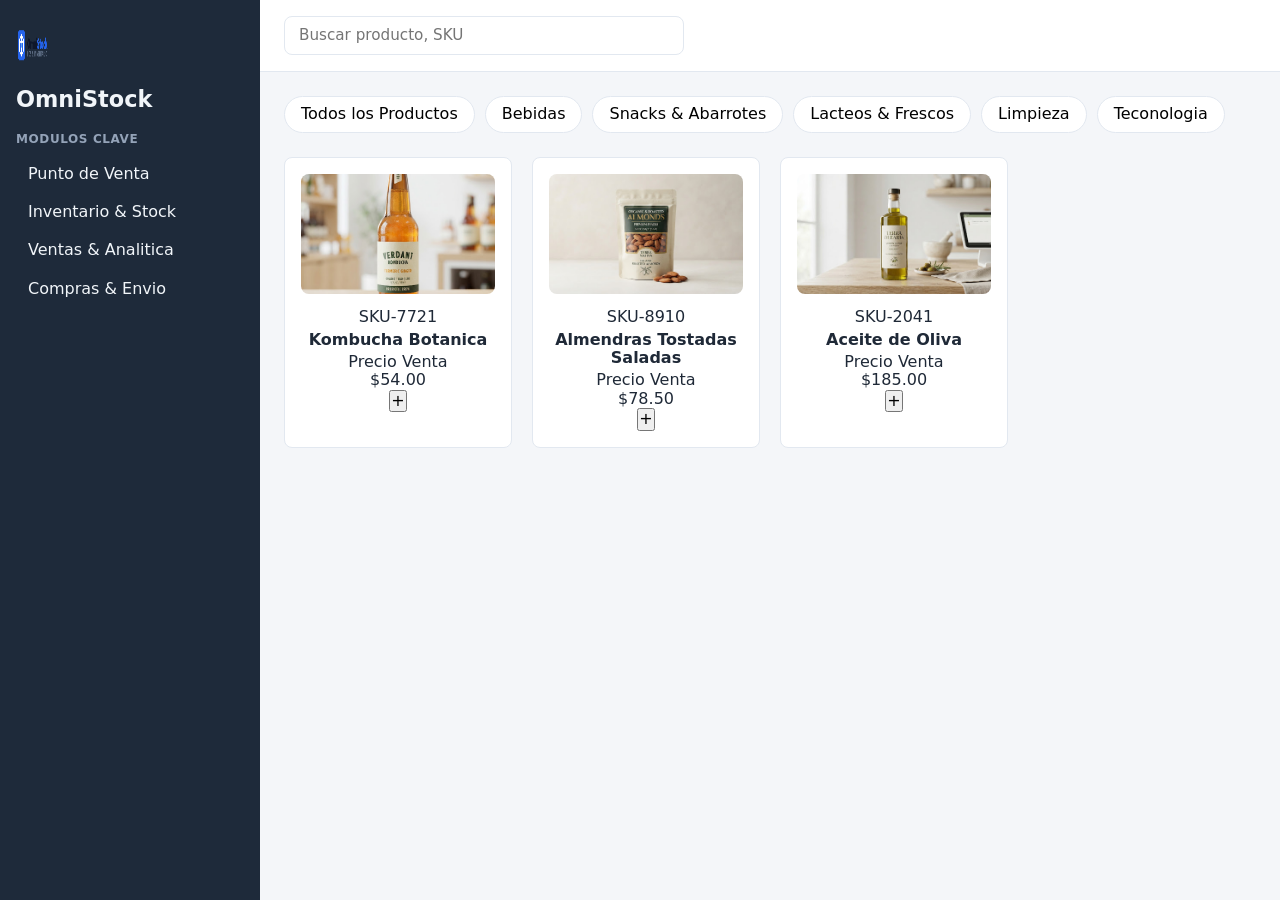
<file: index.html>
<!DOCTYPE html>
<html lang="en">

<head>
    <link rel="stylesheet" href="assets/css/normalize.css">
    <link rel="stylesheet" href="assets/css/styles.css">
    <meta charset="UTF-8">
    <meta name="viewport" content="width=device-width, initial-scale=1.0">
    <title>OmniStock POS & VENTA</title>
</head>

<body>
    <aside>
        <img src="assets/img/icons/logo.png" alt="logo-OmniStock">
        <h1 id="tituloPagina"><b>OmniStock</b></h1>

        <h2 class="menu-titulo">Modulos Clave</h2>
        <ul>
            <li class="modulos"><a href="index.html">Punto de Venta</a></li>
            <li class="modulos"><a href="inventario.html">Inventario & Stock</a></li>
            <li class="modulos"><a href="ventas.html">Ventas & Analitica</a></li>
            <li class="modulos"><a href="compras.html">Compras & Envio</a></li>
        </ul>
    </aside>

    <div class="contenido">
        <header>
            <input class="buscador" type="text" placeholder="Buscar producto, SKU">
        </header>

        <main>
            <section>
                <ul class="lista-categorias">
                    <li><button class="categoria-btn">Todos los Productos</button></li>
                    <li><button class="categoria-btn">Bebidas</button></li>
                    <li><button class="categoria-btn">Snacks & Abarrotes</button></li>
                    <li><button class="categoria-btn">Lacteos & Frescos</button></li>
                    <li><button class="categoria-btn">Limpieza</button></li>
                    <li><button class="categoria-btn">Teconologia</button></li>
                </ul>
            </section>

            <section class="grid-productos">
                <div class="producto-card">
                    <img src="assets/img/kombucha.jpg" alt="Kombucha">
                    <p>SKU-7721</p>
                    <h3>Kombucha Botanica</h3>

                    <div class="producto-precio">
                        <p>Precio Venta</p>
                        <p>$54.00</p>
                        <button>+</button>
                    </div>
                </div>

                <div class="producto-card">
                    <img src="assets/img/almendras.jpg" alt="Almendras">
                    <p>SKU-8910</p>
                    <h3>Almendras Tostadas Saladas</h3>

                    <div class="producto-precio">
                        <p>Precio Venta</p>
                        <p>$78.50</p>
                        <button>+</button>
                    </div>
                </div>

                <div class="producto-card">
                    <img src="assets/img/terraOlearia.jpg" alt="Aceite de Oliva">
                    <p>SKU-2041</p>
                    <h3>Aceite de Oliva</h3>

                    <div class="producto-precio">
                        <p>Precio Venta</p>
                        <p>$185.00</p>
                        <button>+</button>
                    </div>
                </div>
            </section>


        </main>
    </div>

</body>

</html>
</file>
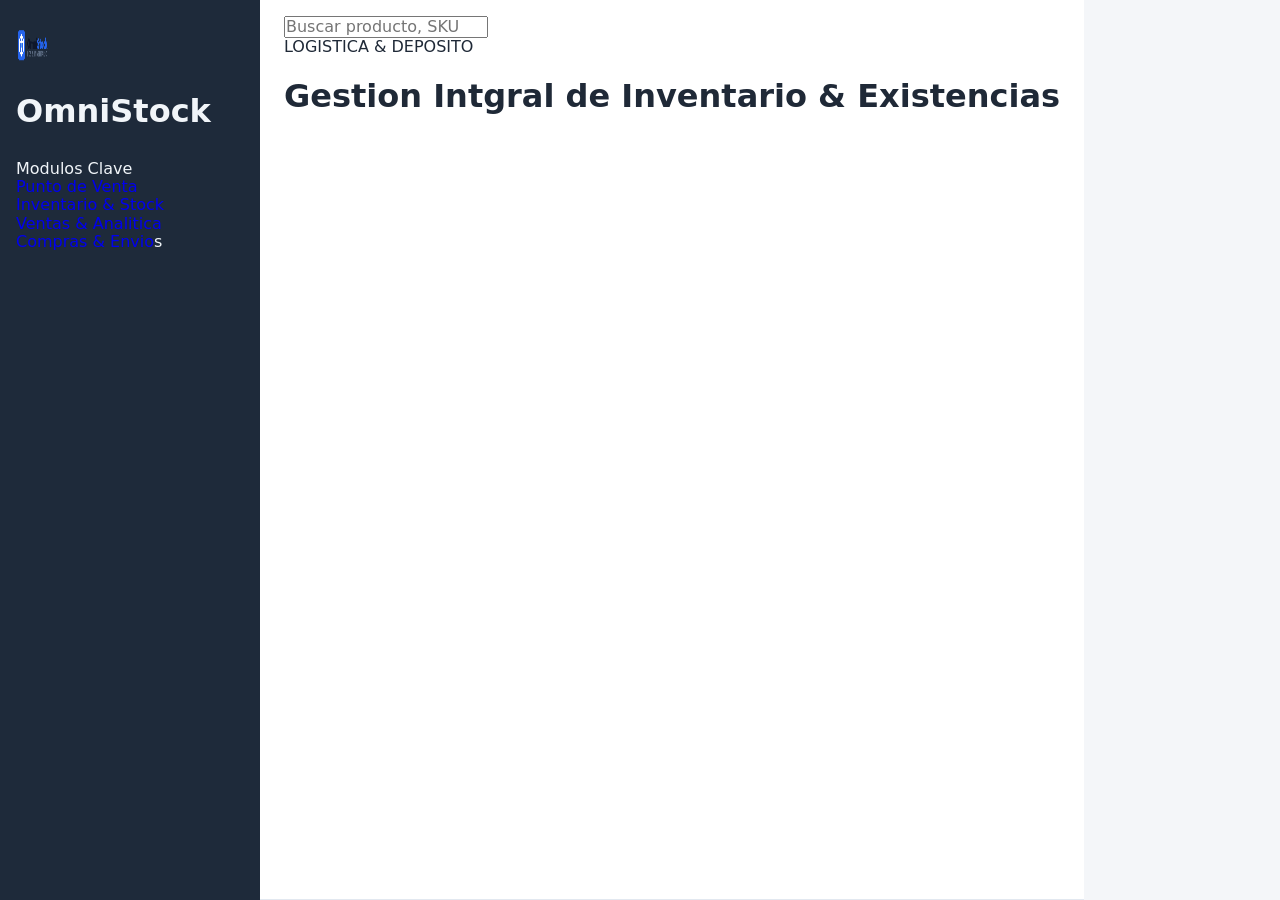
<file: inventario.html>
<!DOCTYPE html>
<html lang="en">

<head>
    <link rel="stylesheet" href="assets/css/normalize.css">
    <link rel="stylesheet" href="assets/css/styles.css">
    <meta charset="UTF-8">
    <meta name="viewport" content="width=device-width, initial-scale=1.0">
    <title>OmniStock Inventario & Stock</title>
</head>

<body>
    <aside>
        <img src="assets/img/icons/logo.png" alt="logo-OmniStock">
        <h1><b>OmniStock</b></h1>

        <ul>
            <p>Modulos Clave</p>
            <li><a href="index.html">Punto de Venta</a></li>
            <li><a href="inventario.html">Inventario & Stock</a><br></li>
            <li><a href="ventas.html">Ventas & Analitica</a></li>
            <li><a href="compras.html">Compras & Envio</a>s</li>
        </ul>
    </aside>

    <header>
        <input type="text" placeholder="Buscar producto, SKU">
        <p>LOGISTICA & DEPOSITO</p>
        <h1>Gestion Intgral de Inventario & Existencias</h1>
    </header>




</body>

</html>
</file>
<file: assets/css/styles.css>
:root {
    /*Colores de prueba, si se necesita cambiar desde aca podriamos hacerlo*/
    --color-sidebar: #1e2a3a;
    --color-fondo: #f4f6f9;
    --color-texto: #1f2937;
    --color-texto-claro: #f1f5f9;
    --color-azul-interactivo: #2563eb;
    --color-borde: #e2e8f0;

    /*Radio de prueba, luego vemos si lo cambiamos*/
    --radio: 8px;
}

* {
    box-sizing: border-box;
    margin: 0;
    padding: 0;
}

ul {
    list-style: none;
    padding: 0;
    margin: 0;
}

a {
    text-decoration: none;
}

body {
    font-family: 'Segoe UI', Tahoma, system-ui, sans-serif;
    color: var(--color-texto);
    background-color: var(--color-fondo);
    display: flex;
    min-height: 100vh;
}

aside {
    width: 260px;
    flex-shrink: 0;
    background-color: var(--color-sidebar);
    color: var(--color-texto-claro);
    padding: 24px 16px;
    display: flex;
    flex-direction: column;
    gap: 8px;
}

.contenido {
    flex: 1;
    display: flex;
    flex-direction: column;
    min-width: 0;
}

aside img {
    width: 40px;
    height: 40px;
}

#tituloPagina {
    font-size: 1.4rem;
    margin-bottom: 12px;
}

.menu-titulo {
    font-size: 0.75rem;
    text-transform: uppercase;
    letter-spacing: 0.05em;
    color: #94a3b8;
}

.modulos a {
    display: block;
    padding: 10px 12px;
    border-radius: var(--radio);
    color: var(--color-texto-claro);
    transition: background-color 0.15s ease;
}

.modulos a:hover {
    background-color: rgba(255, 255, 255, 0.1);
}

header {
    padding: 16px 24px;
    background-color: white;
    border-bottom: 1px solid var(--color-borde);
}

.buscador {
    width: 100%;
    max-width: 400px;
    padding: 10px 14px;
    border: 1px solid var(--color-borde);
    border-radius: var(--radio);
    font-size: 0.95rem;
}

.buscador:focus {
    outline: none;
    border-color: var(--color-azul-interactivo);
}

main {
    padding: 24px;
}

.lista-categorias {
    display: flex;
    flex-wrap: wrap;
    gap: 10px;
    margin-bottom: 24px;
}

.categoria-btn {
    padding: 8px 16px;
    border: 1px solid var(--color-borde);
    border-radius: 999px;
    background-color: white;
    cursor: pointer;
    transition: background-color 0.15s ease, color 0.15s ease;
}

.categoria-btn:hover {
    background-color: var(--color-azul-interactivo);
    color: white;
}

.grid-productos {
    display: grid;
    grid-template-columns: repeat(auto-fill, minmax(200px, 1fr));
    gap: 20px;
}

.producto-card {
    background-color: white;
    border: 1px solid var(--color-borde);
    border-radius: var(--radio);
    padding: 16px;
    text-align: center;
    transition: box-shadow 0.15s ease, transform 0.15s ease;
}

.producto-card:hover {
    box-shadow: 0 4px 12px rgba(0, 0, 0, 0.08);
    transform: translateY(-2px);
}

.producto-card img {
    width: 100%;
    height: 120px;
    object-fit: cover;
    border-radius: var(--radio);
    margin-bottom: 10px;
}

.producto-card h3 {
    font-size: 1rem;
    margin: 4px 0;
}

.productos-precio {
    display: flex;
    align-items: center;
    justify-content: space-between;
    margin-top: 10px;
}

.productos-precio button {
    width: 28px;
    height: 28px;
    border-radius: 50%;
    border: none;
    background-color: var(--color-azul-interactivo);
    color: white;
    font-size: 1.1rem;
    cursor: pointer;
}
</file>
